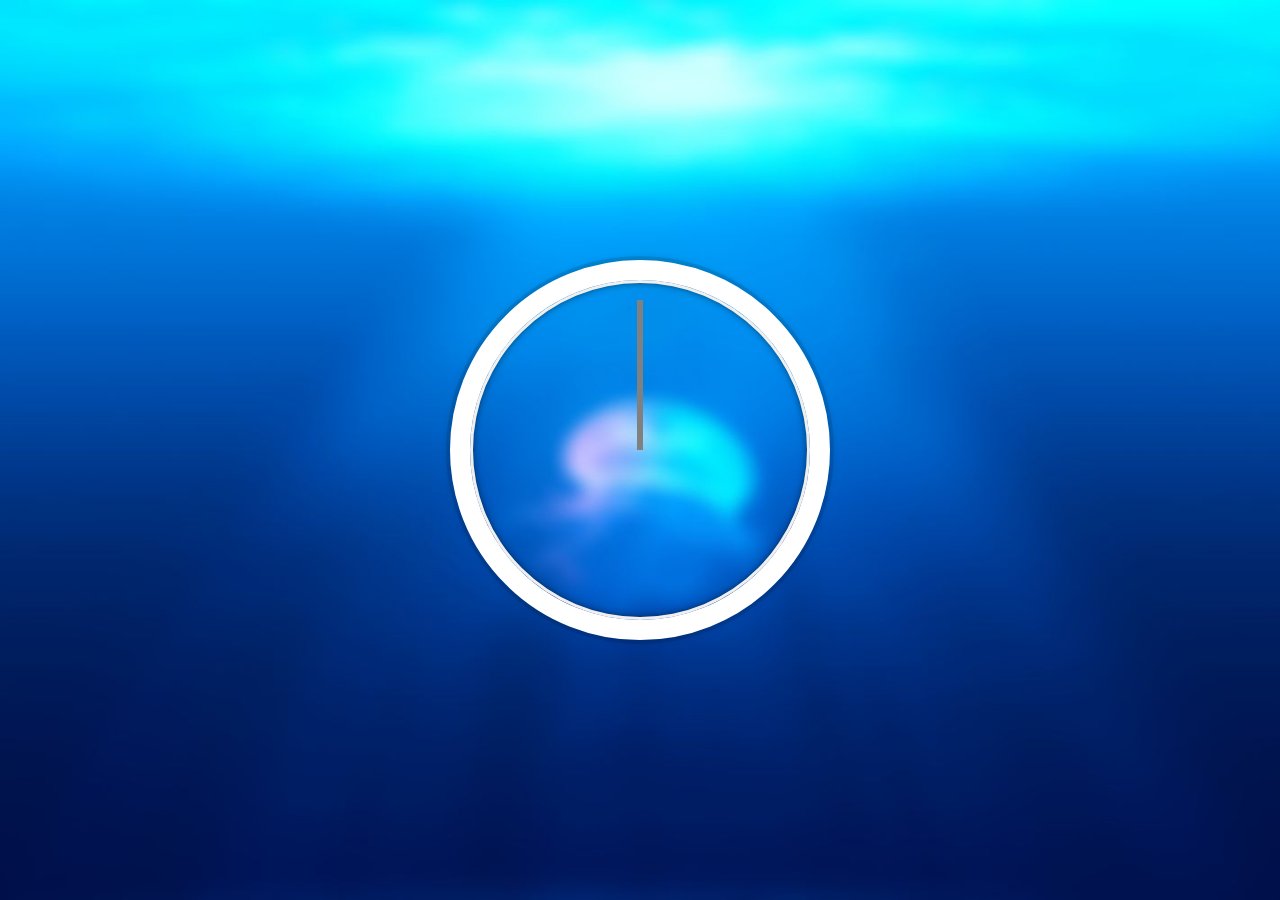
<file: Javascript30/Day02_Clock/index.html>
<!DOCTYPE html>
<html lang="en">
<head>
  <meta charset="UTF-8">
  <title>JS + CSS Clock</title>
</head>
<body>


    <div class="clock">
      <div class="clock-face">
        <div class="hand hour-hand"></div>
        <div class="hand min-hand"></div>
        <div class="hand second-hand"></div>
      </div>
    </div>


  <style>
    html {
      background:#018DED url("bg_img2.jpg");
      background-size:cover;
      font-family:'helvetica neue';
      text-align: center;
      font-size: 10px;
    }

    body {
      margin: 0;
      font-size: 2rem;
      display:flex;
      flex:1;
      min-height: 100vh;
      align-items: center;
    }

    .clock {
      width: 30rem;
      height: 30rem;
      border:20px solid white;
      border-radius:50%;
      margin:50px auto;
      position: relative;
      padding:2rem;
      box-shadow:
        0 0 0 4px rgba(0,0,0,0.1),
        inset 0 0 0 3px #EFEFEF,
        inset 0 0 10px black,
        0 0 10px rgba(0,0,0,0.2);
    }

    .clock-face {
      position: relative;
      width: 100%;
      height: 100%;
      transform: translateY(-3px); /* account for the height of the clock hands */
    }

    .hand {
      width:50%;
      height:6px;
      background:black;
      position: absolute;
      top:50%;
      transform-origin: 100%;
      transform: rotate(90deg);
      transition: all 0.05s;
      /* Efek maju mundur di detik */
      transition-timing-function: cubic-bezier(0.1, 2.7, 0.58, 1);
    }

    .second-hand {
      background: grey;
    }

  </style>

<script>
const secondHand = document.querySelector('.second-hand');
const minsHand = document.querySelector('.min-hand');
const hourHand = document.querySelector('.hour-hand');

function setDate() {
  const now = new Date();
  const seconds = now.getSeconds();

  // buat setting derajat. +90 karena ada tambahan 90 dari css
  const secondsDegrees = ((seconds / 60) * 360) + 90;
  secondHand.style.transform = `rotate(${secondsDegrees}deg)`;
  // console.log(seconds);

  const mins = now.getMinutes();
  const minsDegrees = ((mins / 60) * 360) + 90;
  minsHand.style.transform = `rotate(${minsDegrees}deg)`;
  console.log(mins);

  const hour = now.getHours();
  const hourDegrees = ((hour / 12) * 360) + 90;
  hourHand.style.transform = `rotate(${hourDegrees}deg)`;
  // console.log(hour);
}

// Run setDate function per 1 second
setInterval(setDate, 1000);

</script>
</body>
</html>
</file>
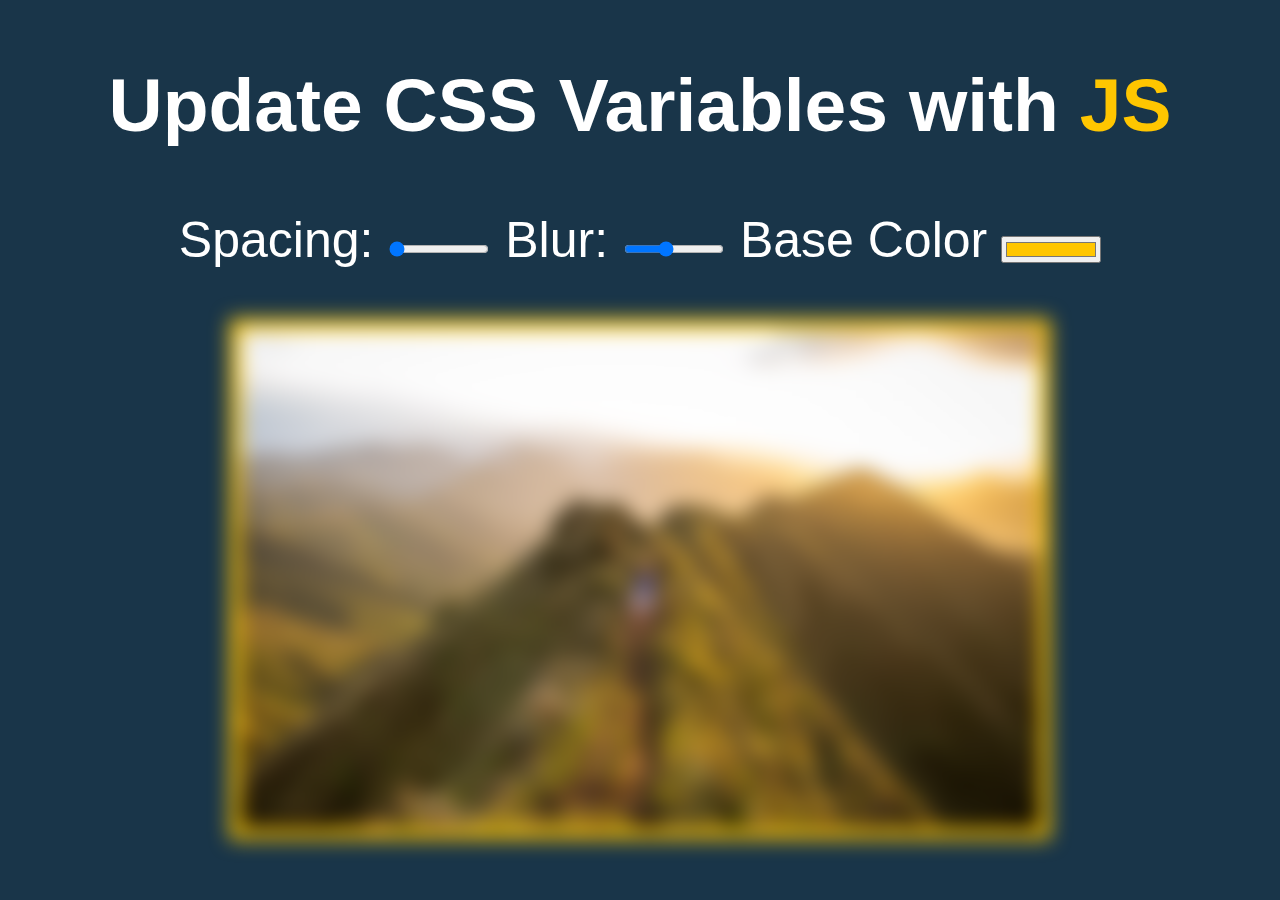
<file: Javascript30/Day03_CSS_Variables/index.html>
<!DOCTYPE html>
<html lang="en">
<head>
  <meta charset="UTF-8">
  <title>Scoped CSS Variables and JS</title>
</head>
<body>
  <h2>Update CSS Variables with <span class='hl'>JS</span></h2>

  <div class="controls">
    <label for="spacing">Spacing:</label>
    <input id="spacing" type="range" name="spacing" min="10" max="200" value="10" data-sizing="px">

    <label for="blur">Blur:</label>
    <input id="blur" type="range" name="blur" min="0" max="25" value="10" data-sizing="px">

    <label for="base">Base Color</label>
    <input id="base" type="color" name="base" value="#ffc600">
  </div>

  <img src="bg_img_3.jpg">

  <style>
    :root {
      --base: #ffc600;
      --spacing: 10px;
      --blur: 10px;
    }

    img {
      padding: var(--spacing);
      background: var(--base);
      filter: blur(var(--blur));
    }

    .hl {
      color: var(--base);
    }


    /*
      misc styles, nothing to do with CSS variables
    */

    body {
      text-align: center;
      background: #193549;
      color: white;
      font-family: 'helvetica neue', sans-serif;
      font-weight: 100;
      font-size: 50px;
    }

    .controls {
      margin-bottom: 50px;
    }

    input {
      width:100px;
    }
  </style>

  <script>
    const inputs = document.querySelectorAll('.controls input');

    function handleUpdate() {
      // console.log(this.value);
      // dataset = ambil value dari "data-" attributte
      // ambil 'px' dari data-sizing
      const suffix = this.dataset.sizing || '';
      // console.log(suffix);

      document.documentElement.style.setProperty(`--${this.name}`, this.value + suffix);
    }

    inputs.forEach(input => input.addEventListener('change', handleUpdate));
    inputs.forEach(input => input.addEventListener('mousemove', handleUpdate));
  </script>

</body>
</html>
</file>
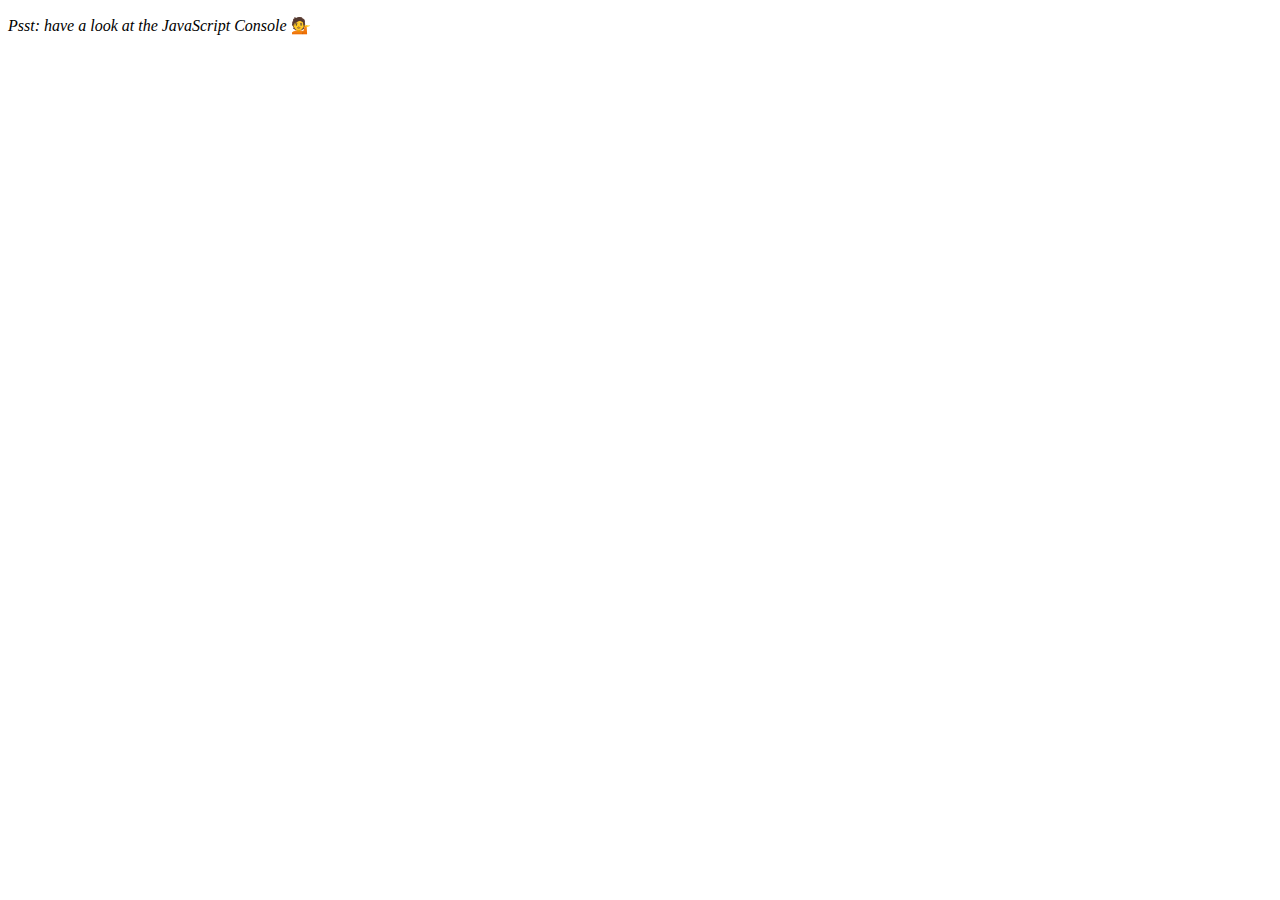
<file: Javascript30/Day04_Array_Cardio_1/index.html>
<!DOCTYPE html>
<html lang="en">
<head>
  <meta charset="UTF-8">
  <title>Array Cardio 💪</title>
</head>
<body>
  <p><em>Psst: have a look at the JavaScript Console</em> 💁</p>
  <script>
    // Get your shorts on - this is an array workout!
    // ## Array Cardio Day 1

    // Some data we can work with

    const inventors = [
      { first: 'Albert', last: 'Einstein', year: 1879, passed: 1955 },
      { first: 'Isaac', last: 'Newton', year: 1643, passed: 1727 },
      { first: 'Galileo', last: 'Galilei', year: 1564, passed: 1642 },
      { first: 'Marie', last: 'Curie', year: 1867, passed: 1934 },
      { first: 'Johannes', last: 'Kepler', year: 1571, passed: 1630 },
      { first: 'Nicolaus', last: 'Copernicus', year: 1473, passed: 1543 },
      { first: 'Max', last: 'Planck', year: 1858, passed: 1947 },
      { first: 'Katherine', last: 'Blodgett', year: 1898, passed: 1979 },
      { first: 'Ada', last: 'Lovelace', year: 1815, passed: 1852 },
      { first: 'Sarah E.', last: 'Goode', year: 1855, passed: 1905 },
      { first: 'Lise', last: 'Meitner', year: 1878, passed: 1968 },
      { first: 'Hanna', last: 'Hammarström', year: 1829, passed: 1909 }
    ];

    const people = ['Beck, Glenn', 'Becker, Carl', 'Beckett, Samuel', 'Beddoes, Mick', 'Beecher, Henry', 'Beethoven, Ludwig', 'Begin, Menachem', 'Belloc, Hilaire', 'Bellow, Saul', 'Benchley, Robert', 'Benenson, Peter', 'Ben-Gurion, David', 'Benjamin, Walter', 'Benn, Tony', 'Bennington, Chester', 'Benson, Leana', 'Bent, Silas', 'Bentsen, Lloyd', 'Berger, Ric', 'Bergman, Ingmar', 'Berio, Luciano', 'Berle, Milton', 'Berlin, Irving', 'Berne, Eric', 'Bernhard, Sandra', 'Berra, Yogi', 'Berry, Halle', 'Berry, Wendell', 'Bethea, Erin', 'Bevan, Aneurin', 'Bevel, Ken', 'Biden, Joseph', 'Bierce, Ambrose', 'Biko, Steve', 'Billings, Josh', 'Biondo, Frank', 'Birrell, Augustine', 'Black, Elk', 'Blair, Robert', 'Blair, Tony', 'Blake, William'];

    // Array.prototype.filter()
    // 1. Filter the list of inventors for those who were born in the 1500's
/*     const fifteen = inventors.filter(inventor => (inventor.year >= 1500 && inventor.year < 1600));

    console.table(fifteen); */

    // Array.prototype.map()
    // 2. Give us an array of the inventors' first and last names
/*     const fullNames = inventors.map(inventor => `${inventor.first} ${inventor.last}`);
    console.table(fullNames); */

    // Array.prototype.sort()
    // 3. Sort the inventors by birthdate, oldest to youngest
/* const ordered = inventors.sort(function(a,b) {
  if(a.year > b.year) {
    return 1;
  } else {
    return -1
  }
}); */

/* const ordered = inventors.sort( (a,b) => a.year > b.year ? 1 : -1);
console.table(ordered); */

    // Array.prototype.reduce()
    // 4. How many years did all the inventors live?
/* const totalYears = inventors.reduce((total, inventor) => {
  return total + (inventor.passed - inventor.year);
}, 0);
console.log(totalYears); */

    // 5. Sort the inventors by years lived
/* const oldest = inventors.sort(function(a, b) {
  const lastGuy = a.passed - a.year;
  const nextGuy = b.passed - b.year;
  if(lastGuy > nextGuy) {
    return -1;
  } else {
    return 1;
  }

  return lastGuy > nextGuy ? -1 : 1;
});

console.table(oldest); */

    // 6. create a list of Boulevards in Paris that contain 'de' anywhere in the name
    // https://en.wikipedia.org/wiki/Category:Boulevards_in_Paris
/*   const category = document.querySelector('.mw-category');
  // Select all of the a and convert into array
  const links = Array.from(category.querySelectorAll('a'));
  const de = links
            .map(link => link.textContent)
            .filter(streetName => streetName.includes('de')); */

    // 7. sort Exercise 16.33
    // Sort the people alphabetically by last name
/* const alpha = people.sort((lastOne, nextOne) => {
  const [aLast, aFirst] = lastOne.split(', ');
  const [bLast, bFirst] = nextOne.split(', ');
  return aLast > bLast ? 1 : -1;
});
console.log(alpha); */
    // 8. Reduce Exercise
    // Sum up the instances of each of these
    const data = ['car', 'car', 'truck', 'truck', 'bike', 'walk', 'car', 'van', 'bike', 'walk', 'car', 'van', 'car', 'truck' ];

const transportation = data.reduce(function(obj, item) {
  if (!obj[item]) {
    obj[item] = 0;
  }
  obj[item]++;
  return obj;
}, {});

console.log(transportation);
  </script>
</body>
</html>
</file>
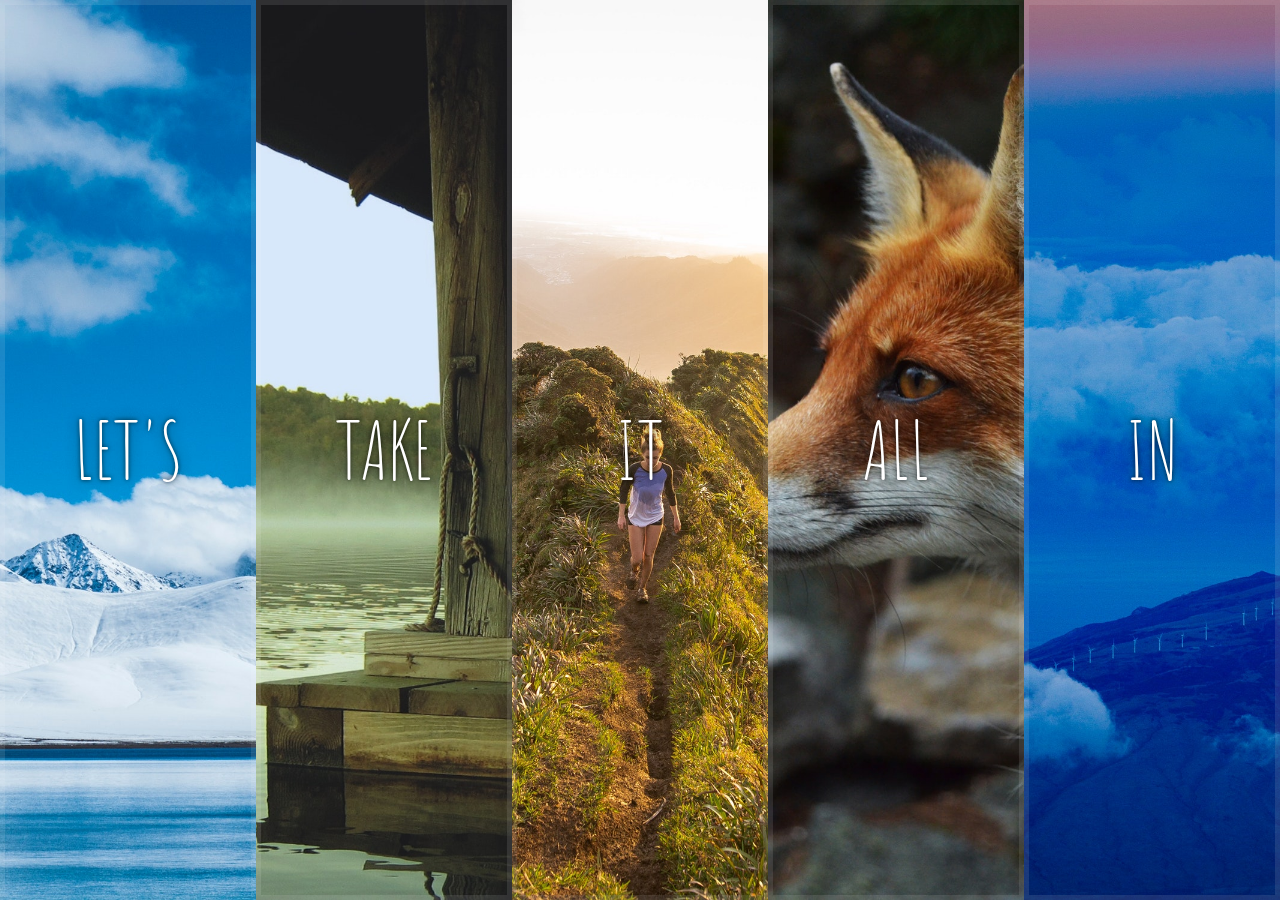
<file: Javascript30/Day05_Flexbox_JS_Image_Gallery/index.html>
<!DOCTYPE html>
<html lang="en">
<head>
  <meta charset="UTF-8">
  <title>Flex Panels 💪</title>
  <link href='https://fonts.googleapis.com/css?family=Amatic+SC' rel='stylesheet' type='text/css'>
</head>
<body>
  <style>
    /* 07.00 */
    html {
      box-sizing: border-box;
      background:#ffc600;
      font-family:'helvetica neue';
      font-size: 20px;
      font-weight: 200;
    }
    body {
      margin: 0;
    }
    *, *:before, *:after {
      box-sizing: inherit;
    }

    .panels {
      min-height:100vh;
      overflow: hidden;
      display: flex;
    }

    .panel {
      background:#6B0F9C;
      box-shadow:inset 0 0 0 5px rgba(255,255,255,0.1);
      color:white;
      text-align: center;
      align-items:center;
      /* Safari transitionend event.propertyName === flex */
      /* Chrome + FF transitionend event.propertyName === flex-grow */
      transition:
        font-size 0.7s cubic-bezier(0.61,-0.19, 0.7,-0.11),
        flex 0.7s cubic-bezier(0.61,-0.19, 0.7,-0.11),
        background 0.2s;
      font-size: 20px;
      background-size:cover;
      background-position:center;
      display: flex;
      flex:1;
      justify-content: center;
      align-items: center;
      flex-direction: column;
    }

    .panel1 { background-image:url("photo-1.jpg"); }
    .panel2 { background-image:url("photo-2.jpg"); }
    .panel3 { background-image:url("photo-3.jpg"); }
    .panel4 { background-image:url("photo-4.jpg"); }
    .panel5 { background-image:url("photo-5.jpg"); }

    /* Flex item */
    .panel > * {
      margin:0;
      width: 100%;
      transition:transform 0.5s;
      /* border: 1px solid red; */
      flex: 1 0 auto;
      display: flex;
      justify-content: center;
      align-items: center;
    }

    /* Hide the text */
    .panel > *:first-child {transform: translateY(-100%);}
    .panel.open-active > *:first-child {transform: translateY(0);}
    .panel > *:last-child {transform: translateY(100%);} 
    .panel.open-active > *:last-child {transform: translateY(0);}



    .panel p {
      text-transform: uppercase;
      font-family: 'Amatic SC', cursive;
      text-shadow:0 0 4px rgba(0, 0, 0, 0.72), 0 0 14px rgba(0, 0, 0, 0.45);
      font-size: 2em;
    }
    .panel p:nth-child(2) {
      font-size: 4em;
    }

/* Untuk buka tutup panel */
    .panel.open {
      flex: 5;
      font-size:40px;
    }

  </style>


  <div class="panels">
    <div class="panel panel1">
      <p>Hey</p>
      <p>Let's</p>
      <p>Dance</p>
    </div>
    <div class="panel panel2">
      <p>Give</p>
      <p>Take</p>
      <p>Receive</p>
    </div>
    <div class="panel panel3">
      <p>Experience</p>
      <p>It</p>
      <p>Today</p>
    </div>
    <div class="panel panel4">
      <p>Give</p>
      <p>All</p>
      <p>You can</p>
    </div>
    <div class="panel panel5">
      <p>Life</p>
      <p>In</p>
      <p>Motion</p>
    </div>
  </div>

  <script>
const panels = document.querySelectorAll('.panel');

// Toggle (add or remove) .open class
function toggleOpen() {
  this.classList.toggle('open');
}
// Toggle (add or remove) .open-active class
// includes('flex') utk check nama property yg ada flexnya
function toggleActive(e) {
  if(e.propertyName.includes('flex')) {
    this.classList.toggle('open-active');
  }
}

panels.forEach(panel => panel.addEventListener('click', toggleOpen));
panels.forEach(panel => panel.addEventListener('transitionend', toggleActive));


  </script>



</body>
</html>
</file>
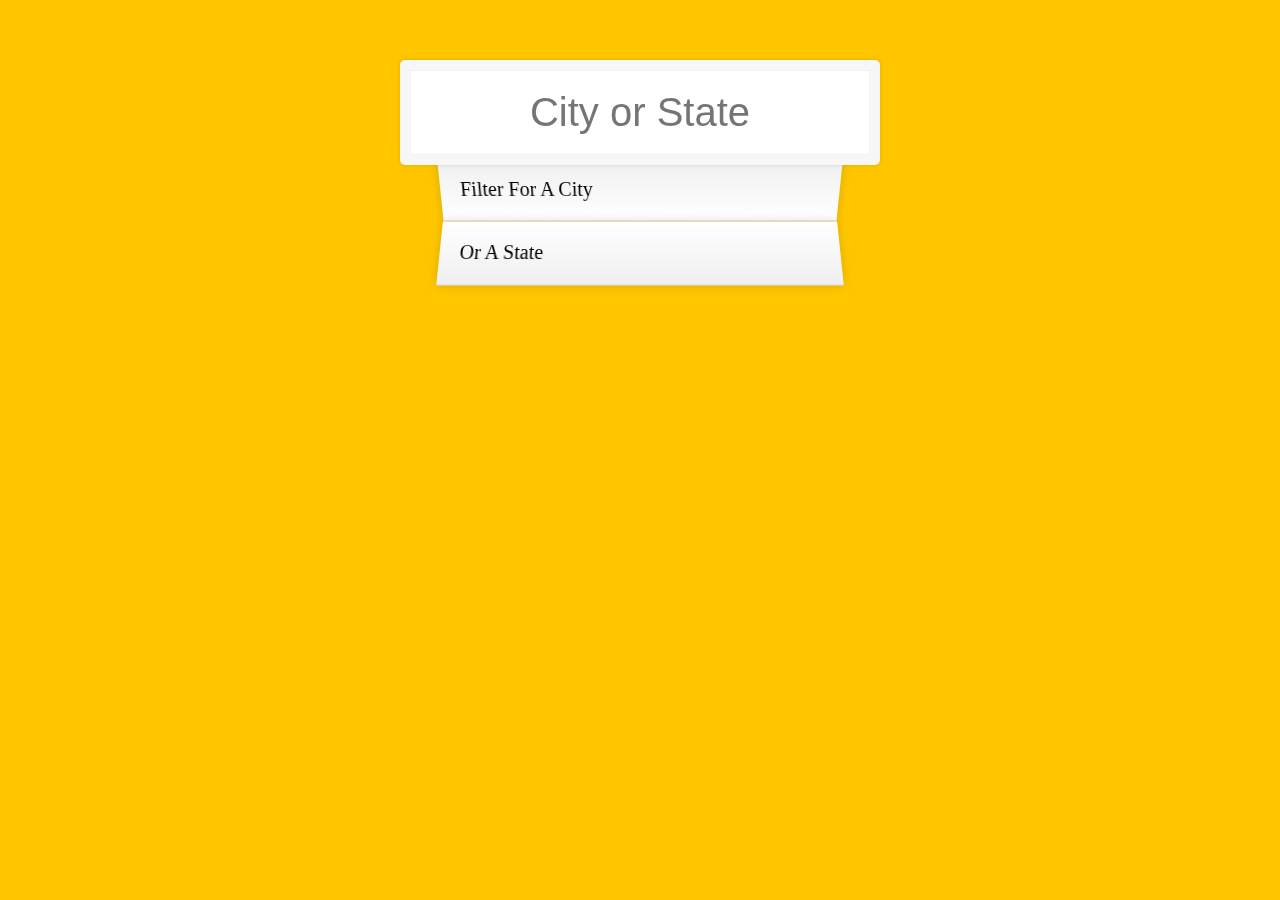
<file: Javascript30/Day06_Ajax_Type_Ahead_with_fetch/index.html>
<!DOCTYPE html>
<html lang="en">
<head>
  <meta charset="UTF-8">
  <title>Type Ahead 👀</title>
  <link rel="stylesheet" href="style.css">
</head>
<body>

  <form class="search-form">
    <input type="text" class="search" placeholder="City or State">
    <ul class="suggestions">
      <li>Filter for a city</li>
      <li>or a state</li>
    </ul>
  </form>

<script>
const endpoint = 'https://gist.githubusercontent.com/Miserlou/c5cd8364bf9b2420bb29/raw/2bf258763cdddd704f8ffd3ea9a3e81d25e2c6f6/cities.json';

const cities = [];

// read the json
fetch(endpoint) 
.then(blob => blob.json())
// push data to the cities array using the spread operator 
.then(data => cities.push(...data))

// Search the matching data
function findMatches(wordToMatch, cities) {
  return cities.filter(place => {
    // We need to configure if the city or state matches what was searched
    const regex = new RegExp(wordToMatch, 'gi');
    return place.city.match(regex) || place.state.match(regex)
  });
}

// Tambahin koma ke angka, from stackoverflow
function numberWithCommas(x) {
  return x.toString().replace(/\B(?=(\d{3})+(?!\d))/g, ',');
}

// Display the matching data
function displayMatches() {
  const matchArray = findMatches(this.value, cities);
  const html = matchArray.map(place => {
    const regex = new RegExp(this.value, 'gi');

    // Highlight nama city
    const cityName = place.city.replace(regex, `<span class="hl">${this.value}</span>`);
    
    // Highlight nama state
    const stateName = place.state.replace(regex, `<span class="hl">${this.value}</span>`);

    return `
      <li>
        <span class="name">${cityName}, ${stateName}</span>
        <span class="population">${numberWithCommas(place.population)}</span>
      </li>
    `;
  }).join('');
  suggestions.innerHTML = html;}

const searchInput = document.querySelector('.search');
const suggestions = document.querySelector('.suggestions');

searchInput.addEventListener('change', displayMatches);
searchInput.addEventListener('keyup', displayMatches);



</script>
  </body>
</html>
</file>
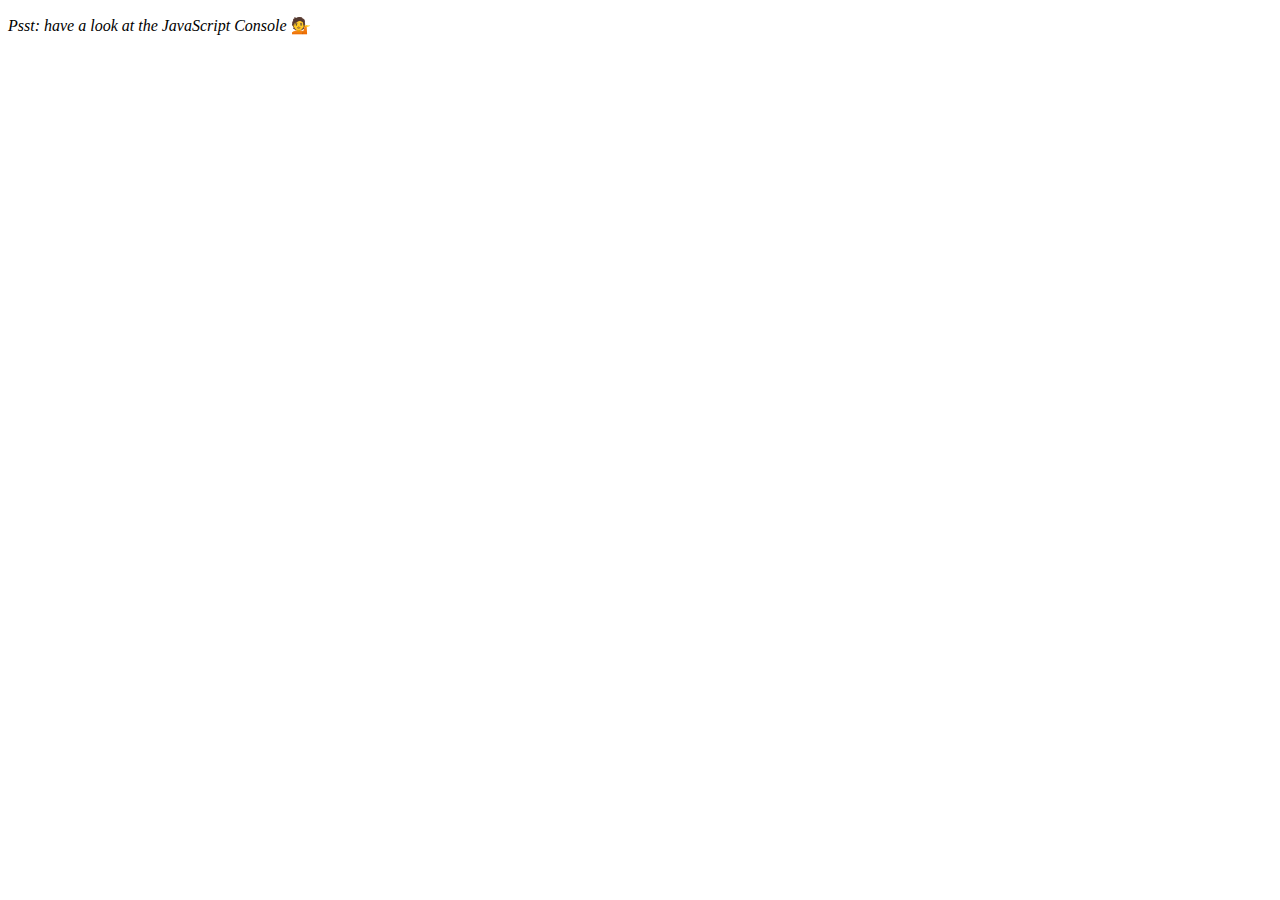
<file: Javascript30/Day07_Array_Cardio_Day_2/index.html>
<!DOCTYPE html>
<html lang="en">
<head>
  <meta charset="UTF-8">
  <title>Array Cardio 💪💪</title>
</head>
<body>
  <p><em>Psst: have a look at the JavaScript Console</em> 💁</p>
  <script>
    // ## Array Cardio Day 2

    const people = [
      { name: 'Wes', year: 1988 },
      { name: 'Kait', year: 1986 },
      { name: 'Irv', year: 1970 },
      { name: 'Lux', year: 2015 }
    ];

    const comments = [
      { text: 'Love this!', id: 523423 },
      { text: 'Super good', id: 823423 },
      { text: 'You are the best', id: 2039842 },
      { text: 'Ramen is my fav food ever', id: 123523 },
      { text: 'Nice Nice Nice!', id: 542328 }
    ];

    // Some and Every Checks
    // Array.prototype.some() // is at least one person 19 or older?
/*     const isAdult = people.some(function(person) {
      const currentYear = (new Date().getFullYear());
      if (currentYear - person.year >= 19) {
        return true;
      }
    }); */

    // const isAdult = people.some(person => (new Date().getFullYear()) - person.year >= 19);
    // console.log(isAdult);

    // Array.prototype.every() // is everyone 19 or older?
    // const allAdults = people.every(person => (new Date().getFullYear()) - person.year >= 19);
    // console.log(allAdults);

    // Array.prototype.find()
    // Find is like filter, but instead returns just the one you are looking for
    // find the comment with the ID of 823423
/*     const comment = comments.find(function(comment) {
      if(comment.id === 823423) {
        return true;
      }
    }); */

/*     const comment = comments.find(comment => comment.id === 823423 )
    console.log(comment); */

    // Array.prototype.findIndex()
    // Find the comment with this ID
    // delete the comment with the ID of 823423
    const index = comments.findIndex(comment => comment.id === 823423);
    console.log(index);
    // comments.splice(index, 1);

    // Redux style
    const newComments = [
      ...comments.slice(0, index),
      ...comments.slice(index + 1)
    ];
  </script>
</body>
</html>
</file>
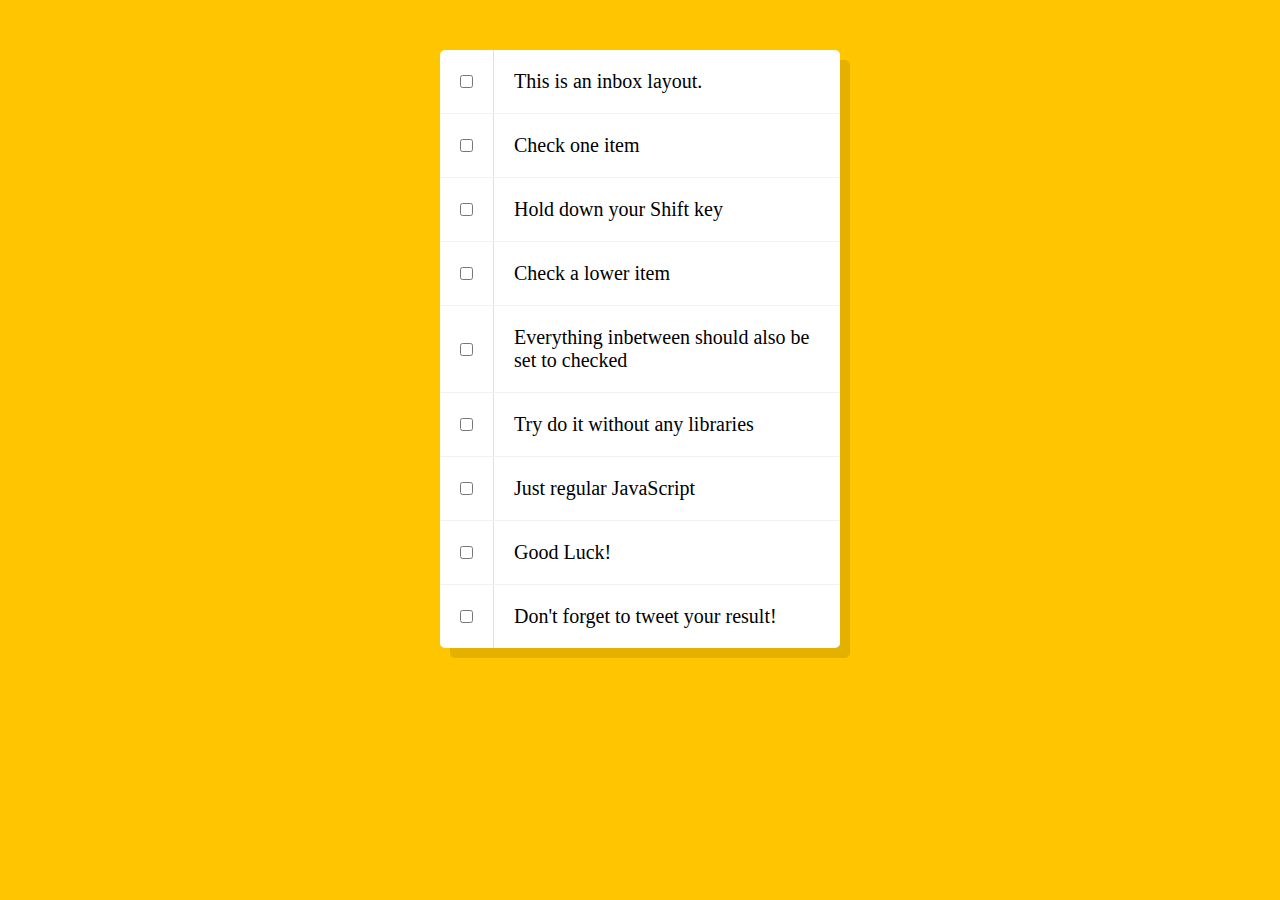
<file: Javascript30/Day10_JS_Checkbox_Challenge/index.html>
<!DOCTYPE html>
<html lang="en">
<head>
  <meta charset="UTF-8">
  <title>Hold Shift to Check Multiple Checkboxes</title>
</head>
<body>
  <style>

    html {
      font-family: sans-serif;
      background:#ffc600;
    }

    .inbox {
      max-width:400px;
      margin:50px auto;
      background:white;
      border-radius:5px;
      box-shadow:10px 10px 0 rgba(0,0,0,0.1);
    }

    .item {
      display:flex;
      align-items:center;
      border-bottom: 1px solid #F1F1F1;
    }

    .item:last-child {
      border-bottom:0;
    }


    input:checked + p {
      background:#F9F9F9;
      text-decoration: line-through;
    }

    input[type="checkbox"] {
      margin:20px;
    }

    p {
      margin:0;
      padding:20px;
      transition:background 0.2s;
      flex:1;
      font-family:'helvetica neue';
      font-size: 20px;
      font-weight: 200;
      border-left: 1px solid #D1E2FF;
    }


  </style>
   <!--
   The following is a common layout you would see in an email client.

   When a user clicks a checkbox, holds Shift, and then clicks another checkbox a few rows down, all the checkboxes inbetween those two checkboxes should be checked.

  -->
  <div class="inbox">
    <div class="item">
      <input type="checkbox">
      <p>This is an inbox layout.</p>
    </div>
    <div class="item">
      <input type="checkbox">
      <p>Check one item</p>
    </div>
    <div class="item">
      <input type="checkbox">
      <p>Hold down your Shift key</p>
    </div>
    <div class="item">
      <input type="checkbox">
      <p>Check a lower item</p>
    </div>
    <div class="item">
      <input type="checkbox">
      <p>Everything inbetween should also be set to checked</p>
    </div>
    <div class="item">
      <input type="checkbox">
      <p>Try do it without any libraries</p>
    </div>
    <div class="item">
      <input type="checkbox">
      <p>Just regular JavaScript</p>
    </div>
    <div class="item">
      <input type="checkbox">
      <p>Good Luck!</p>
    </div>
    <div class="item">
      <input type="checkbox">
      <p>Don't forget to tweet your result!</p>
    </div>
  </div>

<script>
  const checkboxes = document.querySelectorAll('.inbox input[type="checkbox"]');

  let lastChecked;

  function handleCheck(e) {
    // Check if they had the shift key down
    // And check that they are checking it
    let inBetween = false;
    if(e.shiftKey && this.checked) {
      // Go ahead and do what we please
      // Loop over every single checkbox
      checkboxes.forEach(checkbox => {
        console.log(checkbox);
        if (checkbox === this || checkbox === lastChecked) {
          inBetween = !inBetween;
          console.log('Starting to check');
        }

        // Check all of the checkbox
        if (inBetween) {
          checkbox.checked = true;
        }
      }); 
    }
    lastChecked = this;
  }

  checkboxes.forEach(checkbox => checkbox.addEventListener('click', handleCheck)); 
</script>
</body>
</html>
</file>
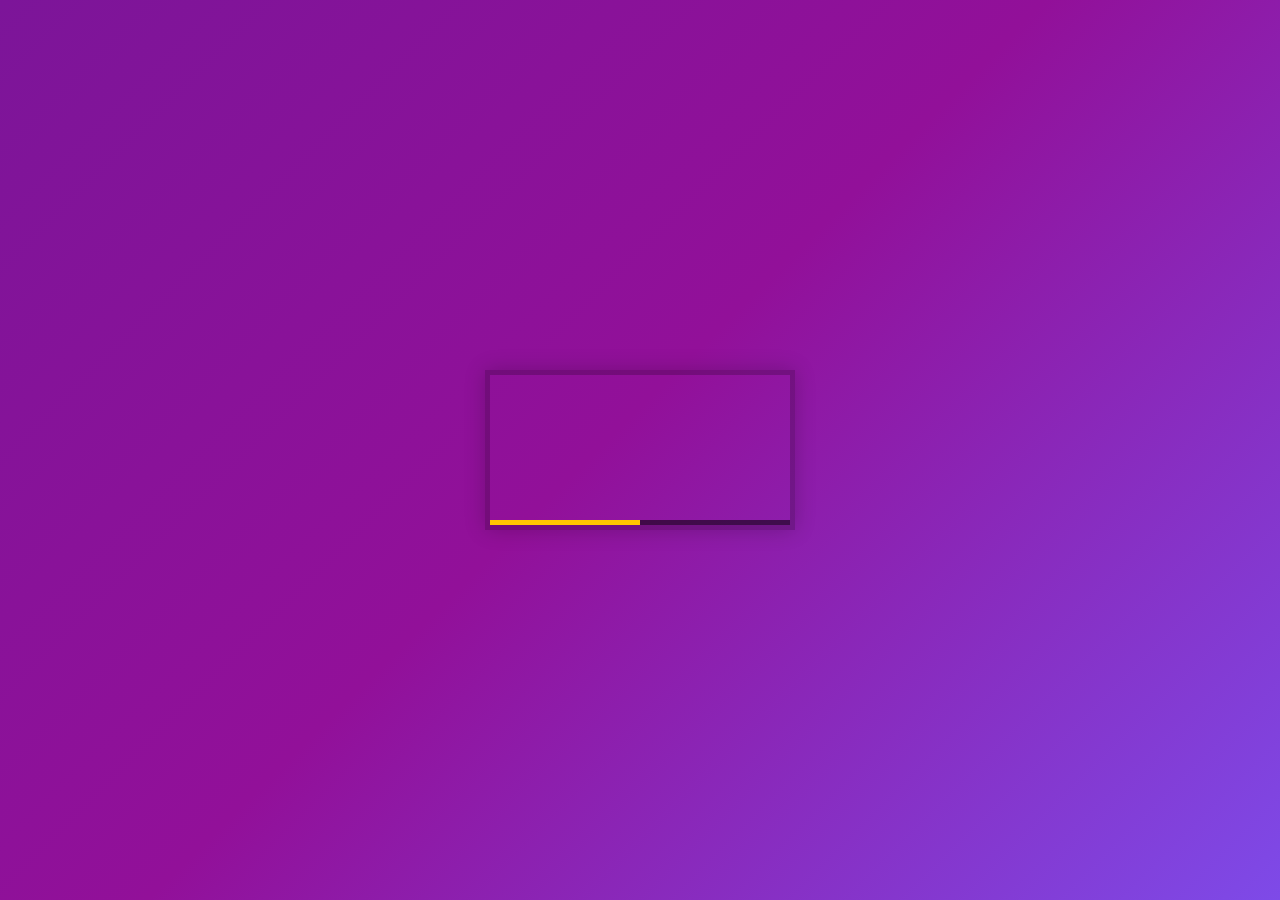
<file: Javascript30/Day11_Custom_video_player/index.html>
<!DOCTYPE html>
<html lang="en">
<head>
  <meta charset="UTF-8">
  <title>HTML Video Player</title>
  <link rel="stylesheet" href="style.css">
</head>
<body>

   <div class="player">
     <video class="player__video viewer" src="https://player.vimeo.com/external/194837908.sd.mp4?s=c350076905b78c67f74d7ee39fdb4fef01d12420&profile_id=164"></video>

     <div class="player__controls">
       <div class="progress">
        <div class="progress__filled"></div>
       </div>
       <button class="player__button toggle" title="Toggle Play">►</button>
       <input type="range" name="volume" class="player__slider" min="0" max="1" step="0.05" value="1">
       <input type="range" name="playbackRate" class="player__slider" min="0.5" max="2" step="0.1" value="1">
       <button data-skip="-10" class="player__button">« 10s</button>
       <button data-skip="25" class="player__button">25s »</button>
     </div>
   </div>

  <script src="scripts.js"></script>
</body>
</html>
</file>
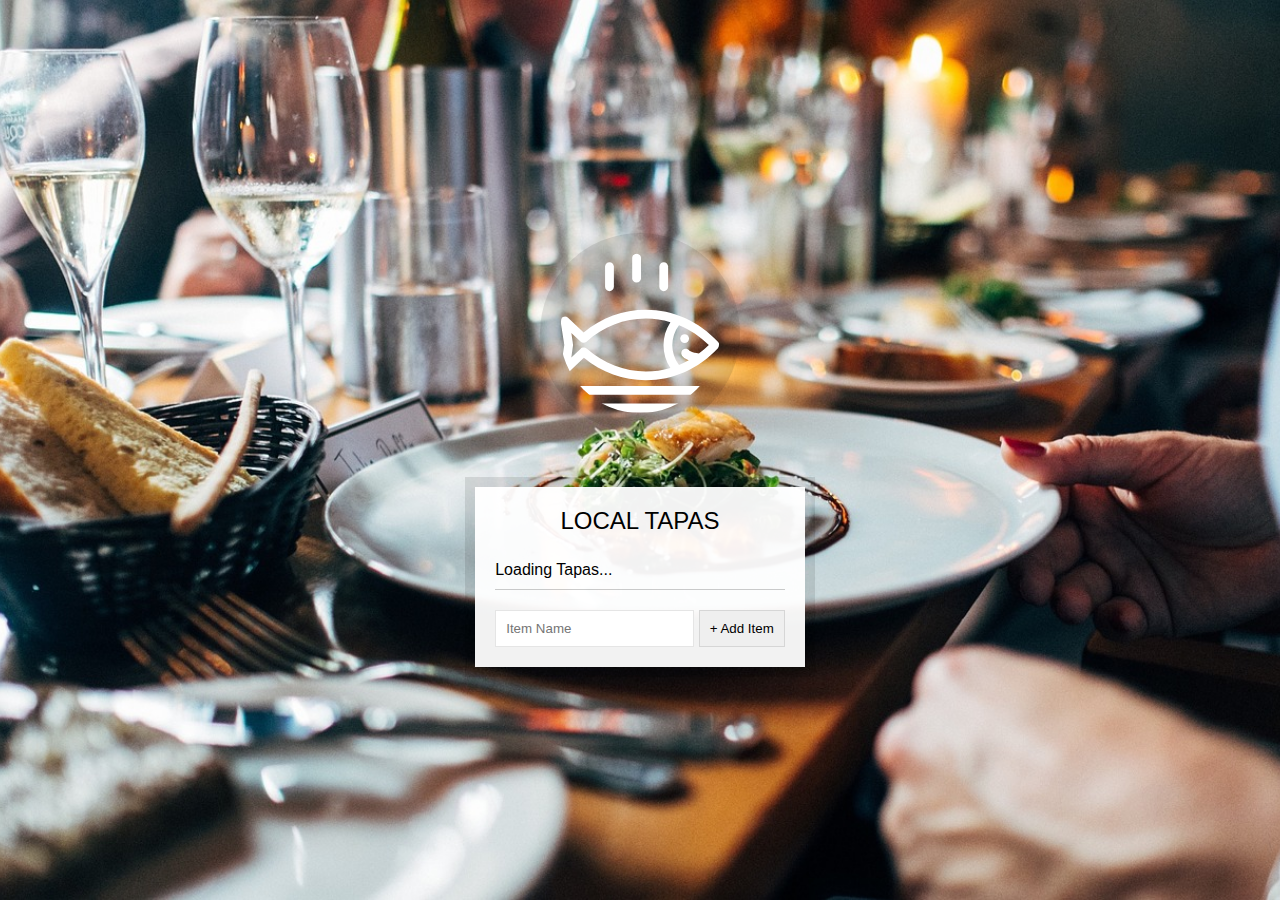
<file: Javascript30/Day15_How_LocalStorage_and_Event_Delegation_work/index.html>
<!DOCTYPE html>
<html lang="en">
<head>
  <meta charset="UTF-8">
  <title>LocalStorage</title>
  <link rel="stylesheet" href="style.css">
</head>
<body>
  <!--
      Fish SVG Cred:
      https://thenounproject.com/search/?q=fish&i=589236
   -->

   <svg xmlns="http://www.w3.org/2000/svg" xmlns:xlink="http://www.w3.org/1999/xlink" version="1.1" x="0px" y="0px" viewBox="0 0 512 512" enable-background="new 0 0 512 512" xml:space="preserve"><g><path d="M495.9,425.3H16.1c-5.2,0-10.1,2.9-12.5,7.6c-2.4,4.7-2.1,10.3,0.9,14.6l39,56.4c2.6,3.8,7,6.1,11.6,6.1h401.7   c4.6,0,9-2.3,11.6-6.1l39-56.4c3-4.3,3.3-9.9,0.9-14.6C506,428.2,501.1,425.3,495.9,425.3z M449.4,481.8H62.6L43,453.6H469   L449.4,481.8z"/><path d="M158.3,122c7.8,0,14.1-6.3,14.1-14.1V43.4c0-7.8-6.3-14.1-14.1-14.1c-7.8,0-14.1,6.3-14.1,14.1v64.5   C144.2,115.7,150.5,122,158.3,122z"/><path d="M245.1,94.7c7.8,0,14.1-6.3,14.1-14.1V16.1c0-7.8-6.3-14.1-14.1-14.1C237.3,2,231,8.3,231,16.1v64.5   C231,88.4,237.3,94.7,245.1,94.7z"/><path d="M331.9,122c7.8,0,14.1-6.3,14.1-14.1V43.4c0-7.8-6.3-14.1-14.1-14.1s-14.1,6.3-14.1,14.1v64.5   C317.8,115.7,324.1,122,331.9,122z"/><path d="M9.6,385.2c5.3,2.8,11.8,1.9,16.2-2.2l50.6-47.7c56.7,46.5,126.6,71.9,198.3,71.9c0,0,0,0,0,0   c87.5,0,169.7-36.6,231.4-103.2c5-5.4,5-13.8,0-19.2c-61.8-66.5-144-103.2-231.4-103.2c-72,0-142.2,25.6-199,72.5l-50-47.1   c-4.4-4.1-10.9-5-16.2-2.2c-5.3,2.8-8.3,8.7-7.4,14.6l11.6,75L2.2,370.6C1.3,376.5,4.2,382.4,9.6,385.2z M380.9,230.8   c34.9,14.3,67.2,35.7,95.3,63.6c-10.1,10-20.8,19.2-31.9,27.5c-22.4-3.3-29.6-8.8-30.7-9.7c-4-5.7-11.8-7.7-18.1-4.4   c-6.9,3.6-9.5,12.2-5.9,19.1c1.9,3.5,7.3,10.3,22.4,16c-10.1,5.7-20.5,10.7-31.1,15.1C352.4,320.2,352.4,268.6,380.9,230.8z    M36.3,255.6l29.4,27.7c5.3,5,13.6,5.1,19.1,0.3c53.2-47.6,120.7-73.7,190-73.7c26.9,0,53.2,3.9,78.5,11.3   c-29.3,44.6-29.3,102,0,146.6c-25.3,7.4-51.6,11.3-78.5,11.3c-69,0-136.3-26-189.4-73.2c-2.7-2.4-13.4-6.3-19.1,0.3l-30.1,28.3   l5.7-40C42.2,293,36.3,255.6,36.3,255.6z"/><circle cx="398.8" cy="273.8" r="14.1"/></g></svg>

  <div class="wrapper">
    <h2>LOCAL TAPAS</h2>
    <p></p>
    <ul class="plates">
      <li>Loading Tapas...</li>
    </ul>
    <form class="add-items">
      <input type="text" name="item" placeholder="Item Name" required>
      <input type="submit" value="+ Add Item">
    </form>
  </div>

<script>
  // 7
  const addItems = document.querySelector('.add-items');
  const itemsList = document.querySelector('.plates');
  const items = [];

  function addItem(e) {
    e.preventDefault();
    // Get the food name
    const text = (this.querySelector('[name=item]')).value;
    const item = {
      text,
      done: false
    };
    items.push(item);
    this.reset();
  }

  addItems.addEventListener('submit', addItem);

</script>


</body>
</html>
</file>
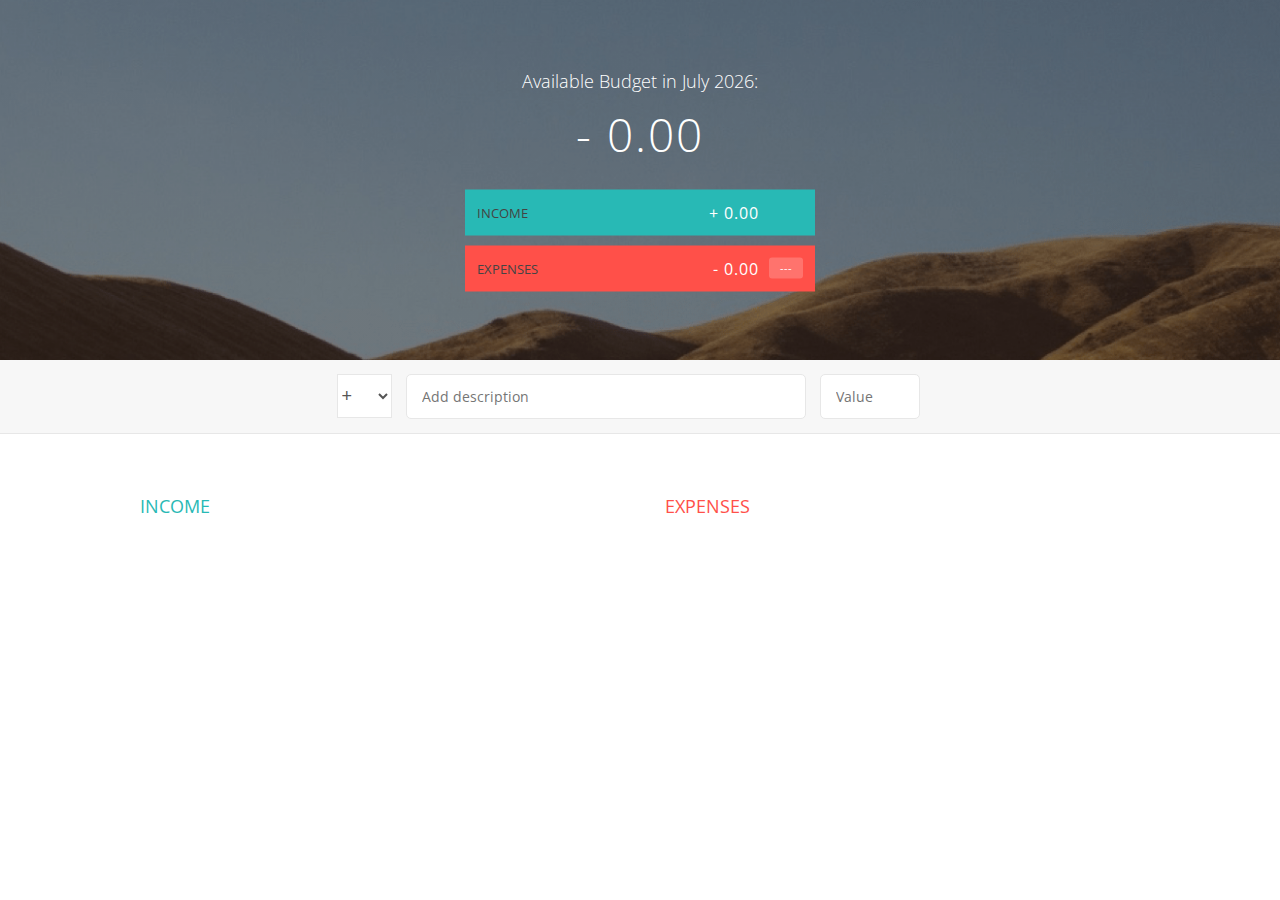
<file: Jonas/_Budgety_app/index.html>
<!DOCTYPE html>
<html lang="en">
    <head>
        <meta charset="UTF-8">
        <link href="https://fonts.googleapis.com/css?family=Open+Sans:100,300,400,600" rel="stylesheet" type="text/css">
        <link href="http://code.ionicframework.com/ionicons/2.0.1/css/ionicons.min.css" rel="stylesheet" type="text/css">
        <link type="text/css" rel="stylesheet" href="style.css">
        <title>Budgety</title>
    </head>
    <body>
        
        <div class="top">
            <div class="budget">
                <div class="budget__title">
                    Available Budget in <span class="budget__title--month">%Month%</span>:
                </div>
                <div class="budget__value">+ 2,345.64</div>
                
                <div class="budget__income clearfix">
                    <div class="budget__income--text">Income</div>
                    <div class="right">
                        <div class="budget__income--value">+ 4,300.00</div>
                        <div class="budget__income--percentage">&nbsp;</div>
                    </div>
                </div>
                
                <div class="budget__expenses clearfix">
                    <div class="budget__expenses--text">Expenses</div>
                    <div class="right clearfix">
                        <div class="budget__expenses--value">- 1,954.36</div>
                        <div class="budget__expenses--percentage">45%</div>
                    </div>
                </div>
            </div>
        </div>
        
        
        
        <div class="bottom">
            <div class="add">
                <div class="add__container">
                    <select class="add__type">
                        <option value="inc" selected>+</option>
                        <option value="exp">-</option>
                    </select>
                    <input type="text" class="add__description" placeholder="Add description">
                    <input type="number" class="add__value" placeholder="Value">
                    <button class="add__btn"><i class="ion-ios-checkmark-outline"></i></button>
                </div>
            </div>
            
            <div class="container clearfix">
                <div class="income">
                    <h2 class="icome__title">Income</h2>
                    
                    <div class="income__list">
                       
                        <!--
                        <div class="item clearfix" id="income-0">
                            <div class="item__description">Salary</div>
                            <div class="right clearfix">
                                <div class="item__value">+ 2,100.00</div>
                                <div class="item__delete">
                                    <button class="item__delete--btn"><i class="ion-ios-close-outline"></i></button>
                                </div>
                            </div>
                        </div>
                        
                        <div class="item clearfix" id="income-1">
                            <div class="item__description">Sold car</div>
                            <div class="right clearfix">
                                <div class="item__value">+ 1,500.00</div>
                                <div class="item__delete">
                                    <button class="item__delete--btn"><i class="ion-ios-close-outline"></i></button>
                                </div>
                            </div>
                        </div>
                        -->
                        
                    </div>
                </div>
                
                
                
                <div class="expenses">
                    <h2 class="expenses__title">Expenses</h2>
                    
                    <div class="expenses__list">
                       
                        <!--
                        <div class="item clearfix" id="expense-0">
                            <div class="item__description">Apartment rent</div>
                            <div class="right clearfix">
                                <div class="item__value">- 900.00</div>
                                <div class="item__percentage">21%</div>
                                <div class="item__delete">
                                    <button class="item__delete--btn"><i class="ion-ios-close-outline"></i></button>
                                </div>
                            </div>
                        </div>

                        <div class="item clearfix" id="expense-1">
                            <div class="item__description">Grocery shopping</div>
                            <div class="right clearfix">
                                <div class="item__value">- 435.28</div>
                                <div class="item__percentage">10%</div>
                                <div class="item__delete">
                                    <button class="item__delete--btn"><i class="ion-ios-close-outline"></i></button>
                                </div>
                            </div>
                        </div>
                        -->
                        
                    </div>
                </div>
            </div>
            
            
        </div>
        
        <script src="app.js"></script>
    </body>
</html>
</file>
<file: Javascript30/Day06_Ajax_Type_Ahead_with_fetch/style.css>
html {
      box-sizing: border-box;
      background:#ffc600;
      font-family:'helvetica neue';
      font-size: 20px;
      font-weight: 200;
    }
    *, *:before, *:after {
      box-sizing: inherit;
    }
    input {
      width: 100%;
      padding:20px;
    }

    .search-form {
      max-width:400px;
      margin:50px auto;
    }

    input.search {
      margin: 0;
      text-align: center;
      outline:0;
      border: 10px solid #F7F7F7;
      width: 120%;
      left: -10%;
      position: relative;
      top: 10px;
      z-index: 2;
      border-radius: 5px;
      font-size: 40px;
      box-shadow: 0 0 5px rgba(0, 0, 0, 0.12), inset 0 0 2px rgba(0, 0, 0, 0.19);
    }


    .suggestions {
      margin: 0;
      padding: 0;
      position: relative;
      /*perspective:20px;*/
    }
    .suggestions li {
      background:white;
      list-style: none;
      border-bottom: 1px solid #D8D8D8;
      box-shadow: 0 0 10px rgba(0, 0, 0, 0.14);
      margin:0;
      padding:20px;
      transition:background 0.2s;
      display:flex;
      justify-content:space-between;
      text-transform: capitalize;
    }

    .suggestions li:nth-child(even) {
      transform: perspective(100px) rotateX(3deg) translateY(2px) scale(1.001);
      background: linear-gradient(to bottom,  #ffffff 0%,#EFEFEF 100%);
    }
    .suggestions li:nth-child(odd) {
      transform: perspective(100px) rotateX(-3deg) translateY(3px);
      background: linear-gradient(to top,  #ffffff 0%,#EFEFEF 100%);
    }

    span.population {
      font-size: 15px;
    }

    .hl {
      background:#ffc600;
    }
</file>
<file: Javascript30/Day11_Custom_video_player/style.css>
html {
  box-sizing: border-box;
}

*, *:before, *:after {
  box-sizing: inherit;
}

body {
  margin: 0;
  padding: 0;
  display:flex;
  background:#7A419B;
  min-height:100vh;
  background: linear-gradient(135deg, #7c1599 0%,#921099 48%,#7e4ae8 100%);
  background-size:cover;
  align-items: center;
  justify-content: center;
}

.player {
  max-width:750px;
  border:5px solid rgba(0,0,0,0.2);
  box-shadow:0 0 20px rgba(0,0,0,0.2);
  position: relative;
  font-size: 0;
  overflow: hidden;
}

/* This css is only applied when fullscreen is active. */
.player:fullscreen {
  max-width: none;
  width: 100%;
}

.player:-webkit-full-screen {
  max-width: none;
  width: 100%;
}

.player__video {
  width: 100%;
}

.player__button {
  background:none;
  border:0;
  line-height:1;
  color:white;
  text-align: center;
  outline:0;
  padding: 0;
  cursor:pointer;
  max-width:50px;
}

.player__button:focus {
  border-color: #ffc600;
}

.player__slider {
  width:10px;
  height:30px;
}

.player__controls {
  display:flex;
  position: absolute;
  bottom:0;
  width: 100%;
  transform: translateY(100%) translateY(-5px);
  transition:all .3s;
  flex-wrap:wrap;
  background:rgba(0,0,0,0.1);
}

.player:hover .player__controls {
  transform: translateY(0);
}

.player:hover .progress {
  height:15px;
}

.player__controls > * {
  flex:1;
}

.progress {
  flex:10;
  position: relative;
  display:flex;
  flex-basis:100%;
  height:5px;
  transition:height 0.3s;
  background:rgba(0,0,0,0.5);
  cursor:ew-resize;
}

.progress__filled {
  width:50%;
  background:#ffc600;
  flex:0;
  flex-basis:50%;
}

/* unholy css to style input type="range" */

input[type=range] {
  -webkit-appearance: none;
  background:transparent;
  width: 100%;
  margin: 0 5px;
}
input[type=range]:focus {
  outline: none;
}
input[type=range]::-webkit-slider-runnable-track {
  width: 100%;
  height: 8.4px;
  cursor: pointer;
  box-shadow: 1px 1px 1px rgba(0, 0, 0, 0), 0 0 1px rgba(13, 13, 13, 0);
  background: rgba(255,255,255,0.8);
  border-radius: 1.3px;
  border: 0.2px solid rgba(1, 1, 1, 0);
}
input[type=range]::-webkit-slider-thumb {
  height: 15px;
  width: 15px;
  border-radius: 50px;
  background: #ffc600;
  cursor: pointer;
  -webkit-appearance: none;
  margin-top: -3.5px;
  box-shadow:0 0 2px rgba(0,0,0,0.2);
}
input[type=range]:focus::-webkit-slider-runnable-track {
  background: #bada55;
}
input[type=range]::-moz-range-track {
  width: 100%;
  height: 8.4px;
  cursor: pointer;
  box-shadow: 1px 1px 1px rgba(0, 0, 0, 0), 0 0 1px rgba(13, 13, 13, 0);
  background: #ffffff;
  border-radius: 1.3px;
  border: 0.2px solid rgba(1, 1, 1, 0);
}
input[type=range]::-moz-range-thumb {
  box-shadow: 0 0 0 rgba(0, 0, 0, 0), 0 0 0 rgba(13, 13, 13, 0);
  height: 15px;
  width: 15px;
  border-radius: 50px;
  background: #ffc600;
  cursor: pointer;
}
</file>
<file: Javascript30/Day15_How_LocalStorage_and_Event_Delegation_work/style.css>
html {
      box-sizing: border-box;
      background:url('olala.jpg') center no-repeat;
      background-size:cover;
      min-height:100vh;
      display:flex;
      justify-content: center;
      align-items: center;
      text-align: center;
      font-family: Futura,"Trebuchet MS",Arial,sans-serif
    }
    *, *:before, *:after {box-sizing: inherit; }

    svg {
      fill:white;
      background: rgba(0,0,0,0.1);
      padding: 20px;
      border-radius: 50%;
      width:200px;
      margin-bottom: 50px;
    }

    .wrapper {
      padding: 20px;
      max-width: 350px;
      background: rgba(255,255,255,0.95);
      box-shadow: 0 0 0 10px rgba(0,0,0,0.1);
    }

    h2 {
      text-align: center;
      margin: 0;
      font-weight: 200;
    }

    .plates {
      margin: 0;
      padding: 0;
      text-align: left;
      list-style: none;
    }

    .plates li {
      border-bottom: 1px solid rgba(0,0,0,0.2);
      padding: 10px 0;
      font-weight: 100;
      display: flex;
    }

    .plates label {
      flex:1;
      cursor: pointer;

    }

    .plates input {
      display: none;
    }

    .plates input + label:before {
      content: '⬜️';
      margin-right: 10px;
    }

    .plates input:checked + label:before {
      content: '🌮';
    }

    .add-items {
      margin-top: 20px;
    }

    .add-items input {
      padding:10px;
      outline:0;
      border:1px solid rgba(0,0,0,0.1);
    }
</file>
<file: Jonas/_Budgety_app/style.css>
/**********************************************
*** GENERAL
**********************************************/

* {
    margin: 0;
    padding: 0;
    box-sizing: border-box;
}

.clearfix::after {
    content: "";
    display: table;
    clear: both;
}

body {
    color: #555;
    font-family: Open Sans;
    font-size: 16px;
    position: relative;
    height: 100vh;
    font-weight: 400;
}

.right { float: right; }
.red { color: #FF5049 !important; }
.red-focus:focus { border: 1px solid #FF5049 !important; }

/**********************************************
*** TOP PART
**********************************************/

.top {
    height: 40vh;
    background-image: linear-gradient(rgba(0, 0, 0, 0.35), rgba(0, 0, 0, 0.35)), url(back.png);
    background-size: cover;
    background-position: center;
    position: relative;
}

.budget {
    position: absolute;
    width: 350px;
    top: 50%;
    left: 50%;
    transform: translate(-50%, -50%);
    color: #fff;
}

.budget__title {
    font-size: 18px;
    text-align: center;
    margin-bottom: 10px;
    font-weight: 300;
}

.budget__value {
    font-weight: 300;
    font-size: 46px;
    text-align: center;
    margin-bottom: 25px;
    letter-spacing: 2px;
}

.budget__income,
.budget__expenses {
    padding: 12px;
    text-transform: uppercase;
}

.budget__income {
    margin-bottom: 10px;
    background-color: #28B9B5;
}

.budget__expenses {
    background-color: #FF5049;
}

.budget__income--text,
.budget__expenses--text {
    float: left;
    font-size: 13px;
    color: #444;
    margin-top: 2px;
}

.budget__income--value,
.budget__expenses--value {
    letter-spacing: 1px;
    float: left;
}

.budget__income--percentage,
.budget__expenses--percentage {
    float: left;
    width: 34px;
    font-size: 11px;
    padding: 3px 0;
    margin-left: 10px;
}

.budget__expenses--percentage {
    background-color: rgba(255, 255, 255, 0.2);
    text-align: center;
    border-radius: 3px;
}


/**********************************************
*** BOTTOM PART
**********************************************/

/***** FORM *****/
.add {
    padding: 14px;
    border-bottom: 1px solid #e7e7e7;
    background-color: #f7f7f7;
}

.add__container {
    margin: 0 auto;
    text-align: center;
}

.add__type {
    width: 55px;
    border: 1px solid #e7e7e7;
    height: 44px;
    font-size: 18px;
    color: inherit;
    background-color: #fff;
    margin-right: 10px;
    font-weight: 300;
    transition: border 0.3s;
}

.add__description,
.add__value {
    border: 1px solid #e7e7e7;
    background-color: #fff;
    color: inherit;
    font-family: inherit;
    font-size: 14px;
    padding: 12px 15px;
    margin-right: 10px;
    border-radius: 5px;
    transition: border 0.3s;
}

.add__description { width: 400px;}
.add__value { width: 100px;}

.add__btn {
    font-size: 35px;
    background: none;
    border: none;
    color: #28B9B5;
    cursor: pointer;
    display: inline-block;
    vertical-align: middle;
    line-height: 1.1;
    margin-left: 10px;
}

.add__btn:active { transform: translateY(2px); }

.add__type:focus,
.add__description:focus,
.add__value:focus {
    outline: none;
    border: 1px solid #28B9B5;
}

.add__btn:focus { outline: none; }

/***** LISTS *****/
.container {
    width: 1000px;
    margin: 60px auto;
}

.income {
    float: left;
    width: 475px;
    margin-right: 50px;
}

.expenses {
    float: left;
    width: 475px;
}

h2 {
    text-transform: uppercase;
    font-size: 18px;
    font-weight: 400;
    margin-bottom: 15px;
}

.icome__title { color: #28B9B5; }
.expenses__title { color: #FF5049; }

.item {
    padding: 13px;
    border-bottom: 1px solid #e7e7e7;
}

.item:first-child { border-top: 1px solid #e7e7e7; }
.item:nth-child(even) { background-color: #f7f7f7; }

.item__description {
    float: left;
}

.item__value {
    float: left;
    transition: transform 0.3s;
}

.item__percentage {
    float: left;
    margin-left: 20px;
    transition: transform 0.3s;
    font-size: 11px;
    background-color: #FFDAD9;
    padding: 3px;
    border-radius: 3px;
    width: 32px;
    text-align: center;
}

.income .item__value,
.income .item__delete--btn {
    color: #28B9B5;
}

.expenses .item__value,
.expenses .item__percentage,
.expenses .item__delete--btn {
    color: #FF5049;
}


.item__delete {
    float: left;
}

.item__delete--btn {
    font-size: 22px;
    background: none;
    border: none;
    cursor: pointer;
    display: inline-block;
    vertical-align: middle;
    line-height: 1;
    display: none;
}

.item__delete--btn:focus { outline: none; }
.item__delete--btn:active { transform: translateY(2px); }

.item:hover .item__delete--btn { display: block; }
.item:hover .item__value { transform: translateX(-20px); }
.item:hover .item__percentage { transform: translateX(-20px); }


.unpaid {
    background-color: #FFDAD9 !important;
    cursor: pointer;
    color: #FF5049;

}

.unpaid .item__percentage { box-shadow: 0 2px 6px 0 rgba(0, 0, 0, 0.1); }
.unpaid:hover .item__description { font-weight: 900; }
</file>
